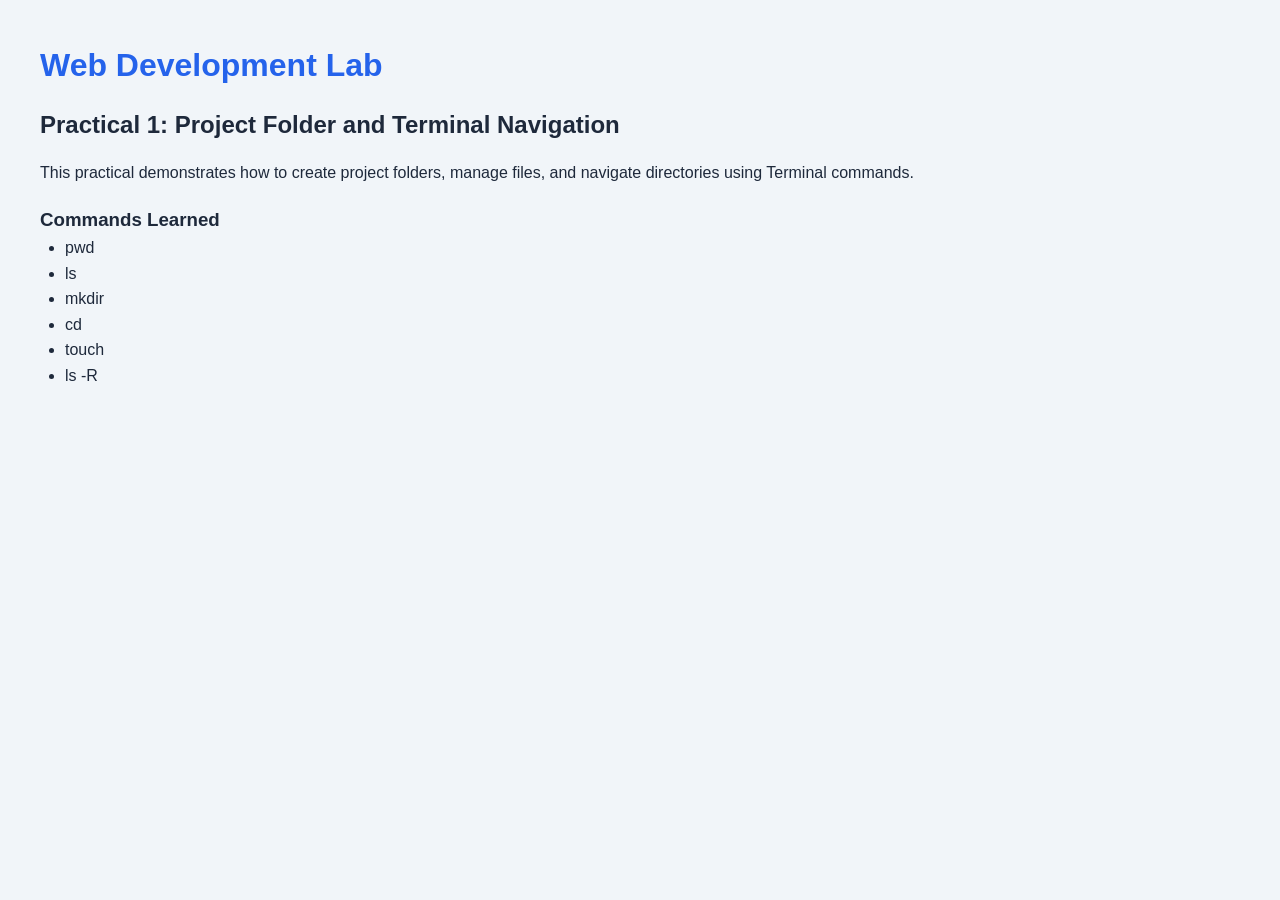
<file: P01-project-folder/index.html>
<!DOCTYPE html>
<html lang="en">
<head>
    <meta charset="UTF-8">
    <meta name="viewport" content="width=device-width, initial-scale=1.0">
    <title>P1 - Project Folder</title>
    <link rel="stylesheet" href="css/style.css">
</head>
<body>
    <h1>Web Development Lab</h1>

    <h2>Practical 1: Project Folder and Terminal Navigation</h2>

    <p>
        This practical demonstrates how to create project folders,
        manage files, and navigate directories using Terminal commands.
    </p>

    <h3>Commands Learned</h3>
    <ul>
        <li>pwd</li>
        <li>ls</li>
        <li>mkdir</li>
        <li>cd</li>
        <li>touch</li>
        <li>ls -R</li>
    </ul>
</body>
</html>
</file>
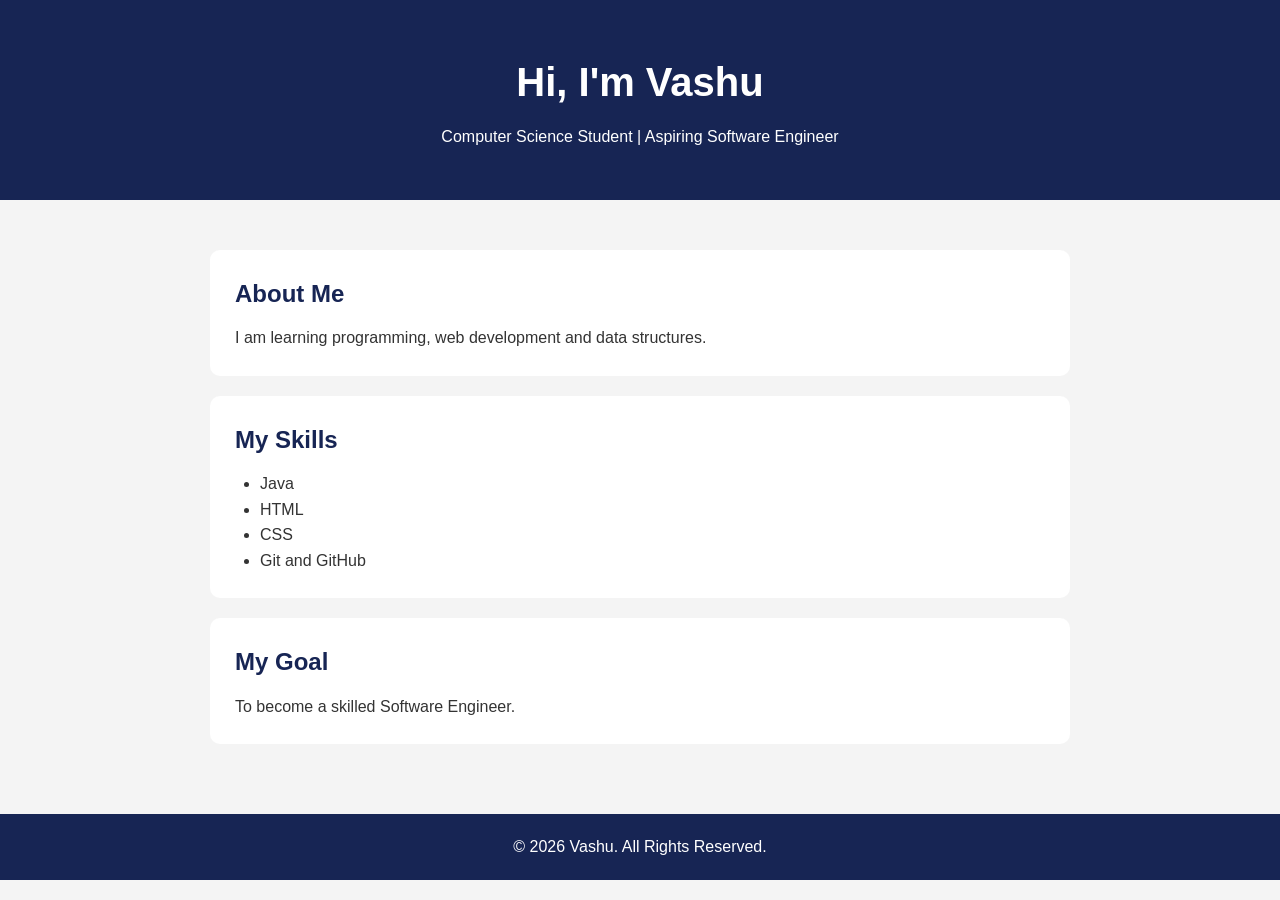
<file: P02-Portfolio-Repo/index.html>
<!DOCTYPE html>
<html lang="en">
<head>
    <meta charset="UTF-8">
    <meta name="viewport" content="width=device-width, initial-scale=1.0">
    <title>Vashu | Portfolio</title>
<link rel="stylesheet" href="code/style.css">
</head>
<body>

    <header>
        <h1>Hi, I'm Vashu</h1>
        <p>Computer Science Student | Aspiring Software Engineer</p>
    </header>

    <main>
        <section>
            <h2>About Me</h2>
            <p>I am learning programming, web development and data structures.</p>
        </section>

        <section>
            <h2>My Skills</h2>
            <ul>
                <li>Java</li>
                <li>HTML</li>
                <li>CSS</li>
                <li>Git and GitHub</li>
            </ul>
        </section>

        <section>
            <h2>My Goal</h2>
            <p>To become a skilled Software Engineer.</p>
        </section>
    </main>

    <footer>
        <p>© 2026 Vashu. All Rights Reserved.</p>
    </footer>

</body>
</html>
</file>
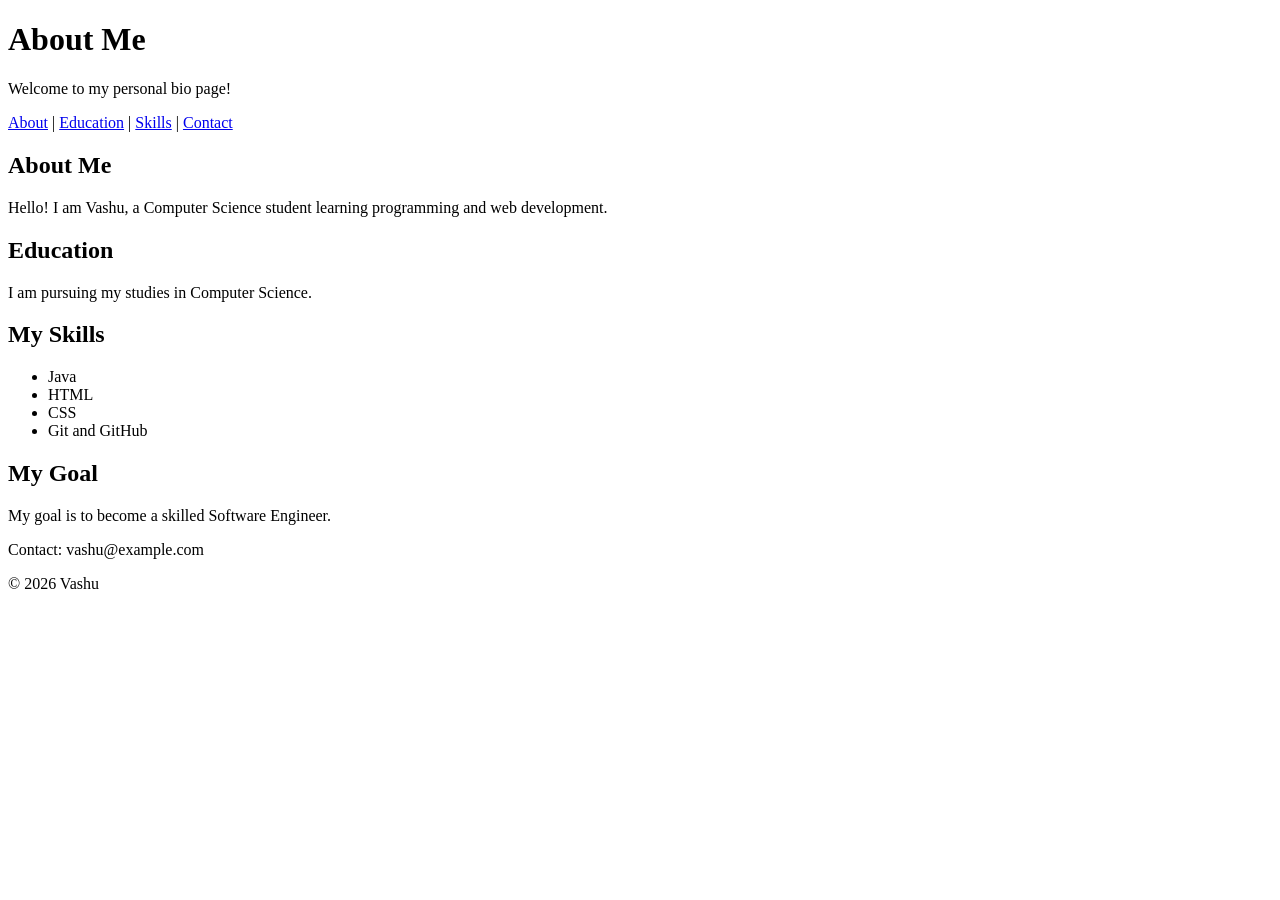
<file: P05-Semantic-Bio-Page/code/index.html>
<!DOCTYPE html>
<html lang="en">
<head>

    <title>About Me | Vashu</title>
</head>
<body>

    <header>
        <h1>About Me</h1>
        <p>Welcome to my personal bio page!</p>
    </header>

    <nav>
        <a href="#about">About</a> |
        <a href="#education">Education</a> |
        <a href="#skills">Skills</a> |
        <a href="#contact">Contact</a>
    </nav>

    <main>
        <section id="about">
            <h2>About Me</h2>
            <p>Hello! I am Vashu, a Computer Science student
            learning programming and web development.</p>
        </section>

        <section id="education">
            <h2>Education</h2>
            <p>I am pursuing my studies in Computer Science.</p>
        </section>

        <section id="skills">
            <h2>My Skills</h2>
            <ul>
                <li>Java</li>
                <li>HTML</li>
                <li>CSS</li>
                <li>Git and GitHub</li>
            </ul>
        </section>

        <article>
            <h2>My Goal</h2>
            <p>My goal is to become a skilled Software Engineer.</p>
        </article>
    </main>

    <footer id="contact">
        <p>Contact: vashu@example.com</p>
        <p>© 2026 Vashu</p>
    </footer>

</body>
</html>
</file>
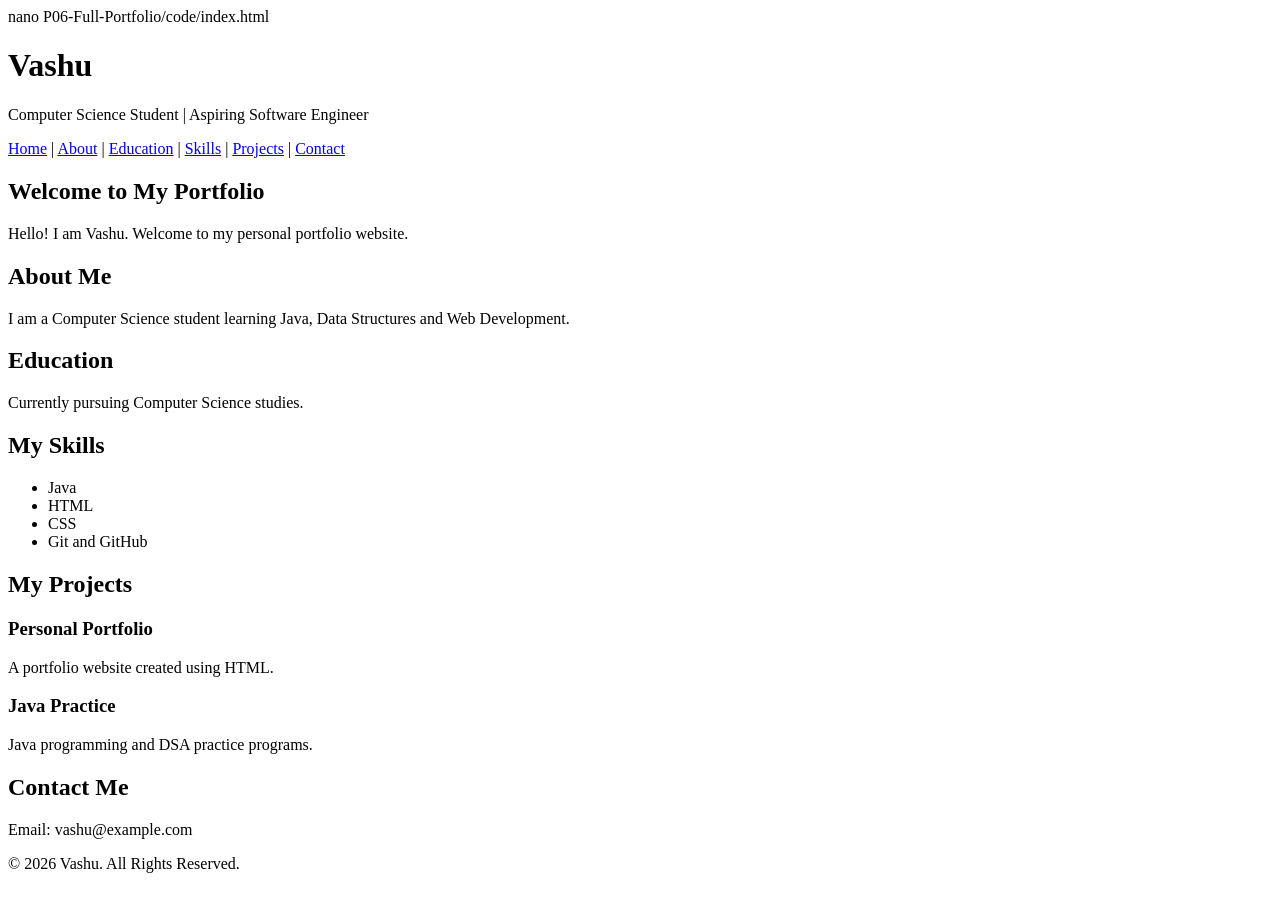
<file: P06-Full-Portfolio/code/index.html>
nano P06-Full-Portfolio/code/index.html
<!DOCTYPE html>
<head>
    
    <title>Vashu | My Portfolio</title>
</head>
<body>

    <header>
        <h1>Vashu</h1>
        <p>Computer Science Student | Aspiring Software Engineer</p>

        <nav>
            <a href="#home">Home</a> |
            <a href="#about">About</a> |
            <a href="#education">Education</a> |
            <a href="#skills">Skills</a> |
            <a href="#projects">Projects</a> |
            <a href="#contact">Contact</a>
        </nav>
    </header>

    <main>
        <section id="home">
            <h2>Welcome to My Portfolio</h2>
            <p>Hello! I am Vashu. Welcome to my personal portfolio website.</p>
        </section>

        <section id="about">
            <h2>About Me</h2>
            <p>I am a Computer Science student learning Java,
            Data Structures and Web Development.</p>
        </section>

        <section id="education">
            <h2>Education</h2>
            <p>Currently pursuing Computer Science studies.</p>
        </section>

        <section id="skills">
            <h2>My Skills</h2>
            <ul>
                <li>Java</li>
                <li>HTML</li>
                <li>CSS</li>
                <li>Git and GitHub</li>
            </ul>
        </section>

        <section id="projects">
            <h2>My Projects</h2>
            <article>
                <h3>Personal Portfolio</h3>
                <p>A portfolio website created using HTML.</p>
            </article>
            <article>
                <h3>Java Practice</h3>
                <p>Java programming and DSA practice programs.</p>
            </article>
        </section>

        <section id="contact">
            <h2>Contact Me</h2>
            <p>Email: vashu@example.com</p>
        </section>
    </main>

    <footer>
        <p>© 2026 Vashu. All Rights Reserved.</p>
    </footer>

</body>
</html>
</file>
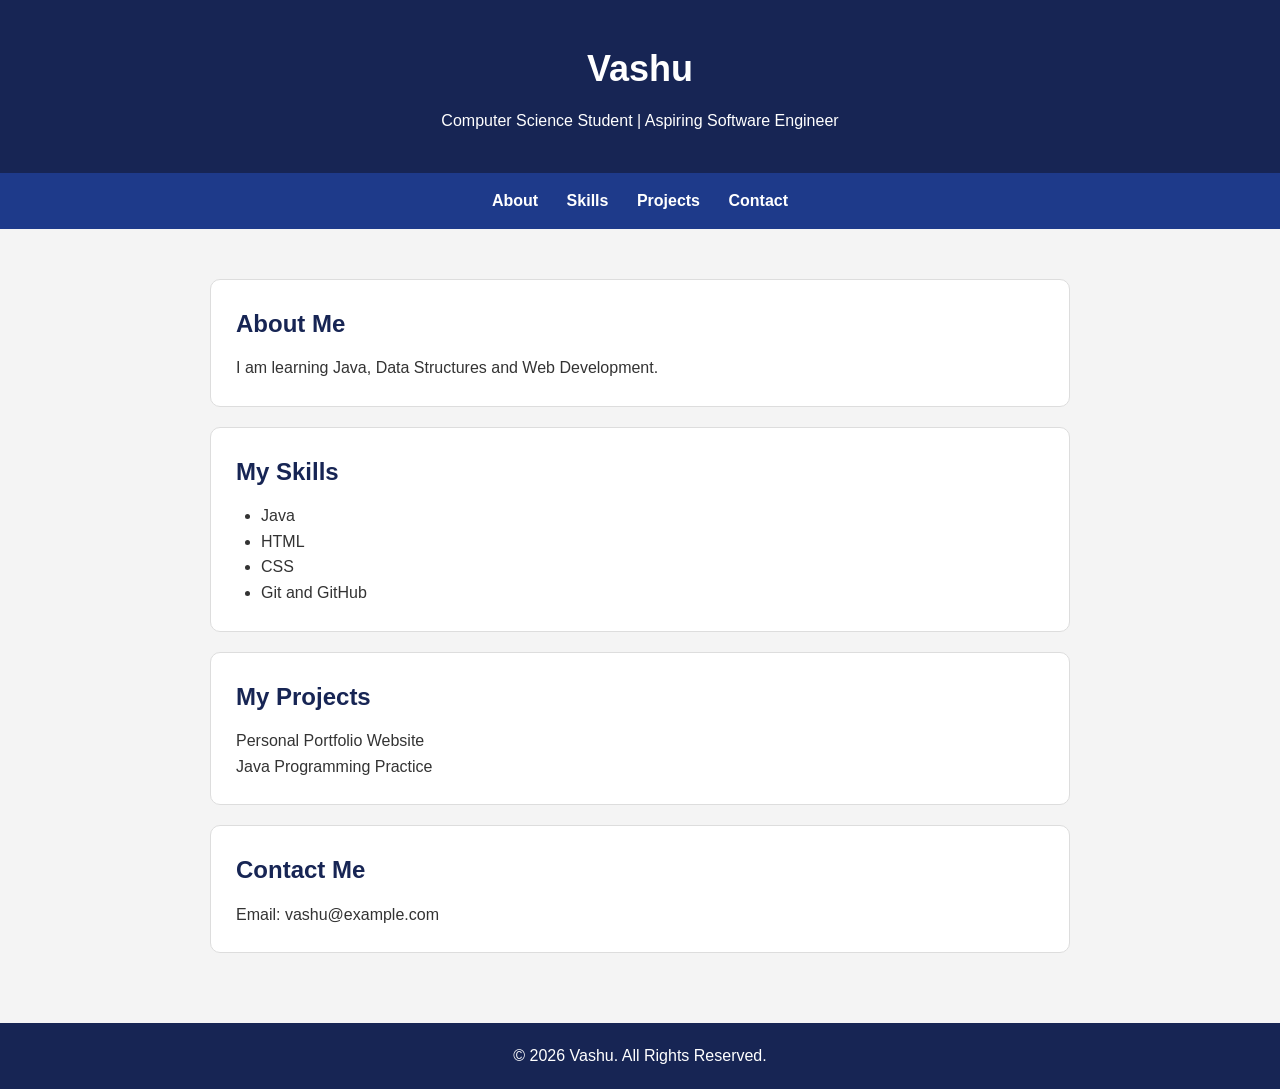
<file: P07-CSS-Styling/code/index.html>
<!DOCTYPE html>
<html lang="en">
<head>
    <meta charset="UTF-8">
    <meta name="viewport" content="width=device-width, initial-scale=1.0">
    <title>Vashu | CSS Portfolio</title>
    <link rel="stylesheet" href="style.css">
</head>
<body>

    <header>
        <h1>Vashu</h1>
        <p>Computer Science Student | Aspiring Software Engineer</p>
    </header>

    <nav>
        <a href="#about">About</a>
        <a href="#skills">Skills</a>
        <a href="#projects">Projects</a>
        <a href="#contact">Contact</a>
    </nav>

    <main>
        <section id="about">
            <h2>About Me</h2>
            <p>I am learning Java, Data Structures and Web Development.</p>
        </section>

        <section id="skills">
            <h2>My Skills</h2>
            <ul>
                <li>Java</li>
                <li>HTML</li>
                <li>CSS</li>
                <li>Git and GitHub</li>
            </ul>
        </section>

        <section id="projects">
            <h2>My Projects</h2>
            <p>Personal Portfolio Website</p>
            <p>Java Programming Practice</p>
        </section>

        <section id="contact">
            <h2>Contact Me</h2>
            <p>Email: vashu@example.com</p>
        </section>
    </main>

    <footer>
        <p>© 2026 Vashu. All Rights Reserved.</p>
    </footer>

</body>
</html>
</file>
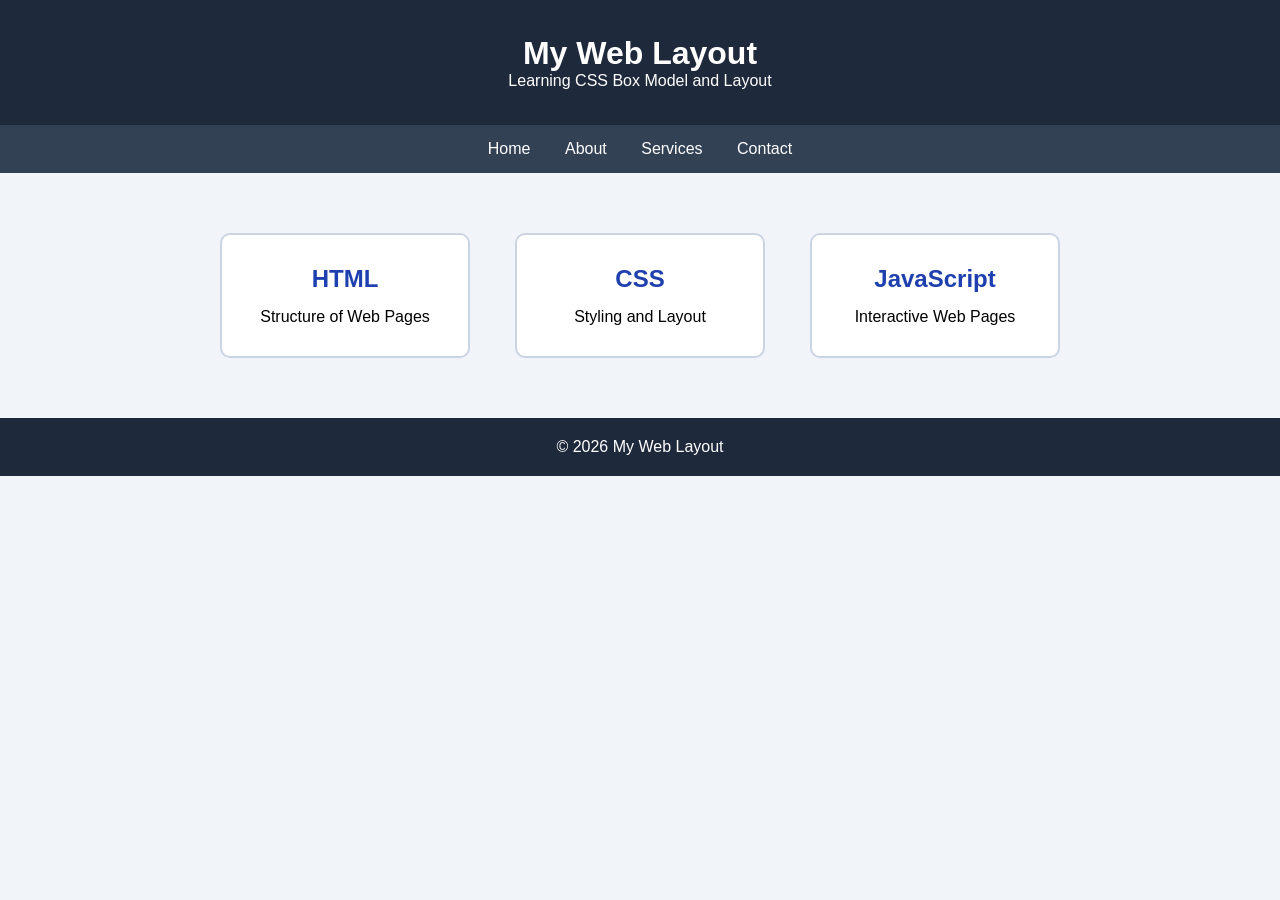
<file: P08-CSS-Layout/code/index.html>
<!DOCTYPE html>
<html lang="en">
<head>
    <meta charset="UTF-8">
    <meta name="viewport" content="width=device-width, initial-scale=1.0">
    <title>P8 - CSS Layout</title>
    <link rel="stylesheet" href="style.css">
</head>
<body>

    <header>
        <h1>My Web Layout</h1>
        <p>Learning CSS Box Model and Layout</p>
    </header>

    <nav>
        <a href="#">Home</a>
        <a href="#">About</a>
        <a href="#">Services</a>
        <a href="#">Contact</a>
    </nav>

    <main>
        <section class="container">
            <div class="card">
                <h2>HTML</h2>
                <p>Structure of Web Pages</p>
            </div>

            <div class="card">
                <h2>CSS</h2>
                <p>Styling and Layout</p>
            </div>

            <div class="card">
                <h2>JavaScript</h2>
                <p>Interactive Web Pages</p>
            </div>
        </section>
    </main>

    <footer>
        <p>© 2026 My Web Layout</p>
    </footer>

</body>
</html>
</file>
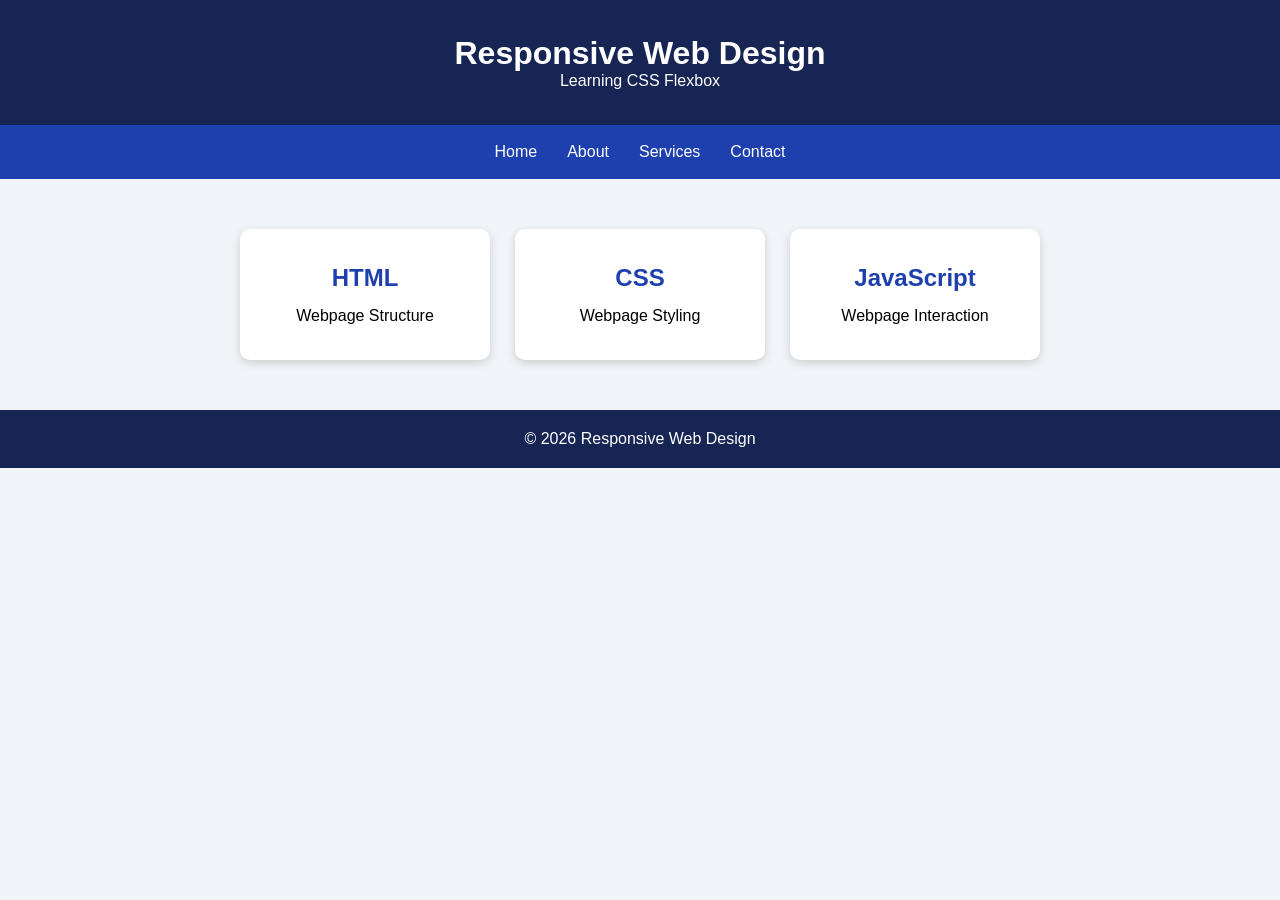
<file: P09-Flexbox-Responsive/code/index.html>
<!DOCTYPE html>
<html lang="en">
<head>
    <meta charset="UTF-8">
    <meta name="viewport" content="width=device-width, initial-scale=1.0">
    <title>P9 - Flexbox Responsive</title>
    <link rel="stylesheet" href="style.css">
</head>
<body>

    <header>
        <h1>Responsive Web Design</h1>
        <p>Learning CSS Flexbox</p>
    </header>

    <nav>
        <a href="#">Home</a>
        <a href="#">About</a>
        <a href="#">Services</a>
        <a href="#">Contact</a>
    </nav>

    <main class="container">
        <div class="card">
            <h2>HTML</h2>
            <p>Webpage Structure</p>
        </div>

        <div class="card">
            <h2>CSS</h2>
            <p>Webpage Styling</p>
        </div>

        <div class="card">
            <h2>JavaScript</h2>
            <p>Webpage Interaction</p>
        </div>
    </main>

    <footer>
        <p>© 2026 Responsive Web Design</p>
    </footer>

</body>
</html>
</file>
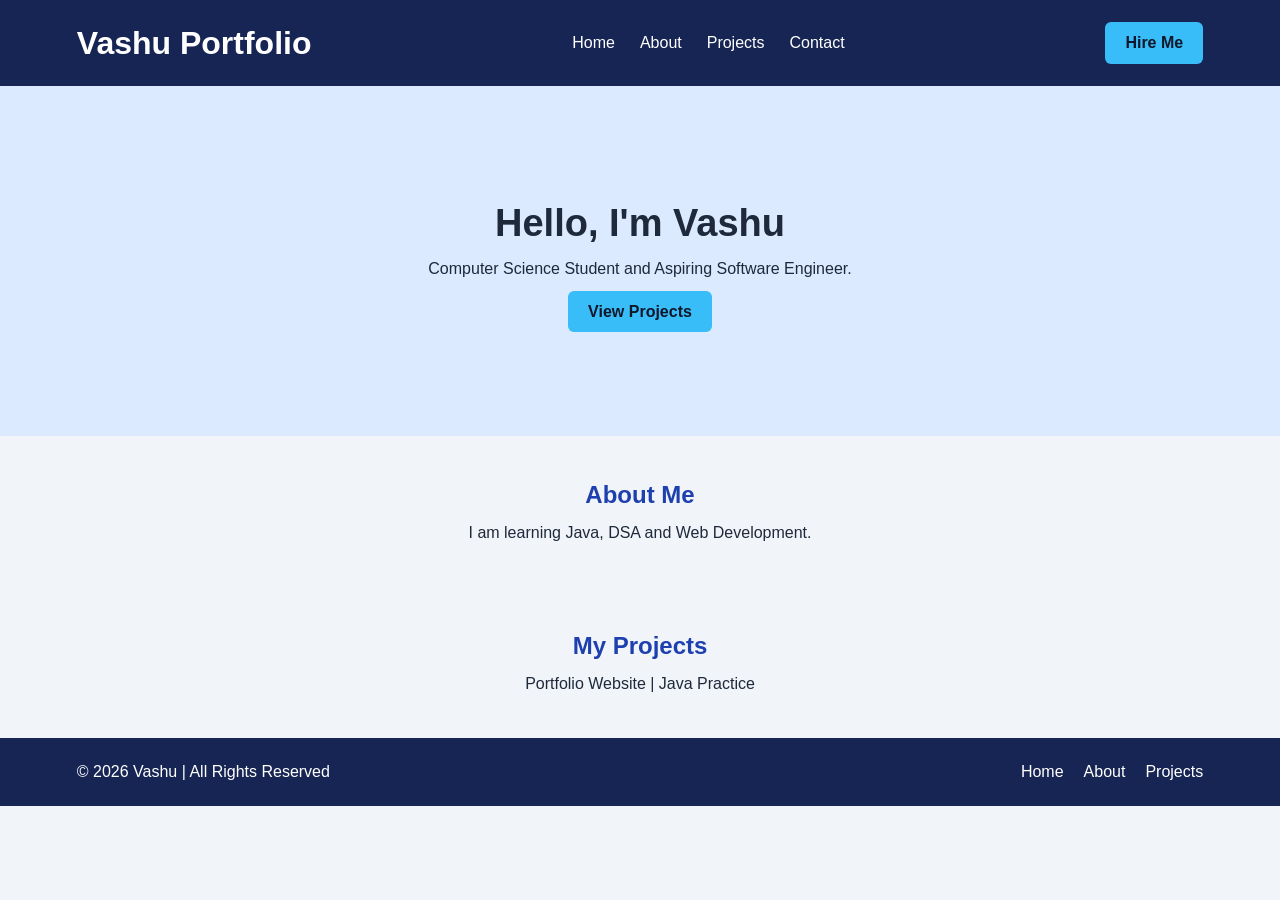
<file: P10-Advanced-Flexbox/code/index.html>
<!DOCTYPE html>
<html lang="en">
<head>
    <meta charset="UTF-8">
    <meta name="viewport" content="width=device-width, initial-scale=1.0">
    <title>My Portfolio - Advanced Flexbox</title>
    <link rel="stylesheet" href="style.css">
</head>
<body>

    <header class="header">
        <h1>Vashu Portfolio</h1>

        <nav class="navbar">
            <a href="#home">Home</a>
            <a href="#about">About</a>
            <a href="#projects">Projects</a>
            <a href="#contact">Contact</a>
        </nav>

        <a href="#contact" class="hire-btn">Hire Me</a>
    </header>

    <main>
        <section class="hero" id="home">
            <div class="hero-content">
                <h2>Hello, I'm Vashu</h2>
                <p>Computer Science Student and Aspiring Software Engineer.</p>
                <a href="#projects" class="project-btn">View Projects</a>
            </div>
        </section>

        <section class="about" id="about">
            <h2>About Me</h2>
            <p>I am learning Java, DSA and Web Development.</p>
        </section>

        <section class="projects" id="projects">
            <h2>My Projects</h2>
            <p>Portfolio Website | Java Practice</p>
        </section>
    </main>

    <footer class="footer" id="contact">
        <p>© 2026 Vashu | All Rights Reserved</p>
        <div class="footer-links">
            <a href="#home">Home</a>
            <a href="#about">About</a>
            <a href="#projects">Projects</a>
        </div>
    </footer>

</body>
</html>
</file>
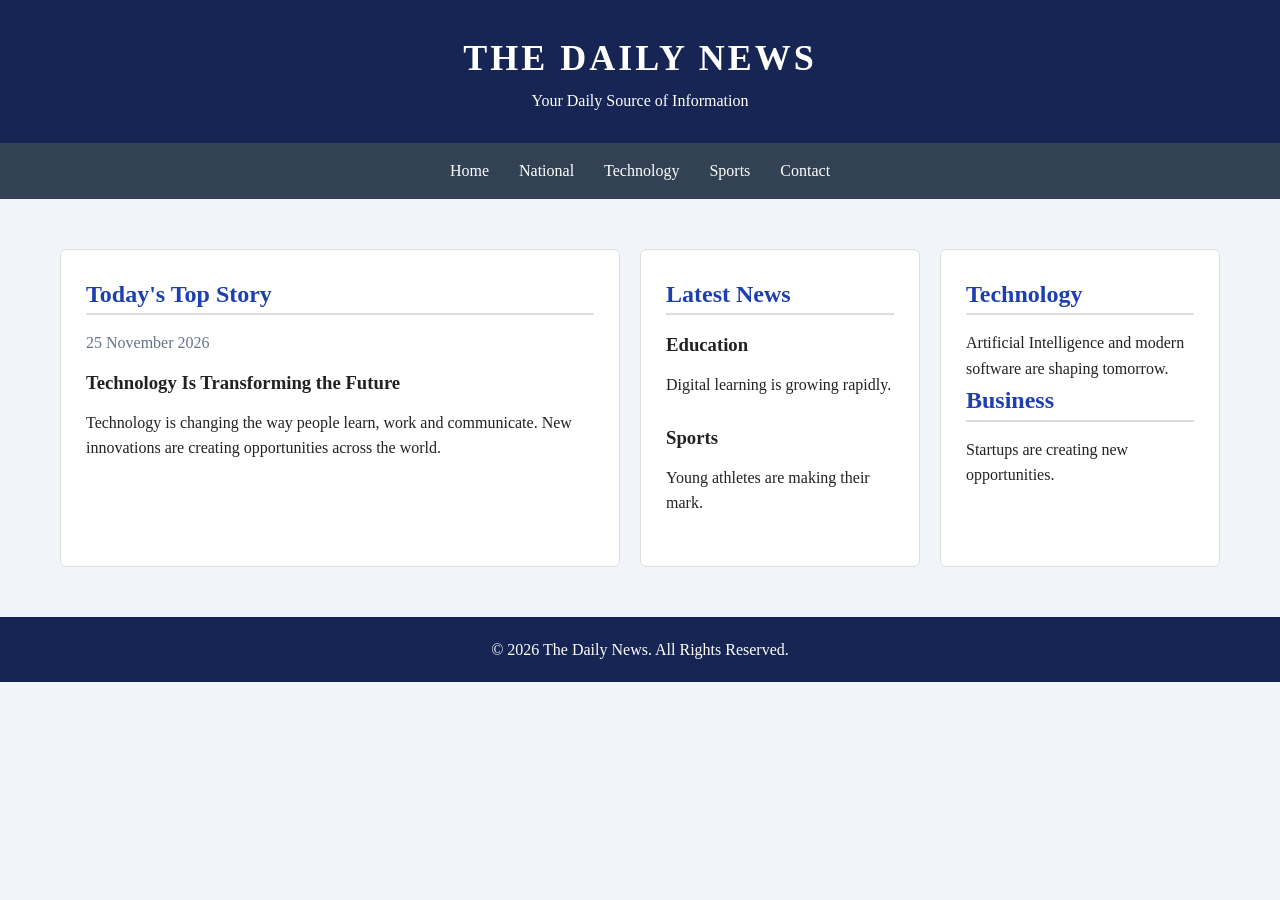
<file: P11-Newspaper-Grid/code/index.html>
<!DOCTYPE html>
<html lang="en">
<head>
    <meta charset="UTF-8">
    <meta name="viewport" content="width=device-width, initial-scale=1.0">
    <title>P11 - Newspaper Layout</title>
    <link rel="stylesheet" href="style.css">
</head>
<body>

    <header class="header">
        <h1>THE DAILY NEWS</h1>
        <p>Your Daily Source of Information</p>
    </header>

    <nav class="navbar">
        <a href="#">Home</a>
        <a href="#">National</a>
        <a href="#">Technology</a>
        <a href="#">Sports</a>
        <a href="#">Contact</a>
    </nav>

    <main class="newspaper">
        <section class="main-news">
            <h2>Today's Top Story</h2>
            <p class="date">25 November 2026</p>
            <h3>Technology Is Transforming the Future</h3>
            <p>Technology is changing the way people learn, work and communicate. New innovations are creating opportunities across the world.</p>
        </section>

        <section class="side-news">
            <h2>Latest News</h2>
            <article>
                <h3>Education</h3>
                <p>Digital learning is growing rapidly.</p>
            </article>
            <article>
                <h3>Sports</h3>
                <p>Young athletes are making their mark.</p>
            </article>
        </section>

        <section class="extra-news">
            <h2>Technology</h2>
            <p>Artificial Intelligence and modern software are shaping tomorrow.</p>
            <h2>Business</h2>
            <p>Startups are creating new opportunities.</p>
        </section>
    </main>

    <footer>
        <p>© 2026 The Daily News. All Rights Reserved.</p>
    </footer>

</body>
</html>
</file>
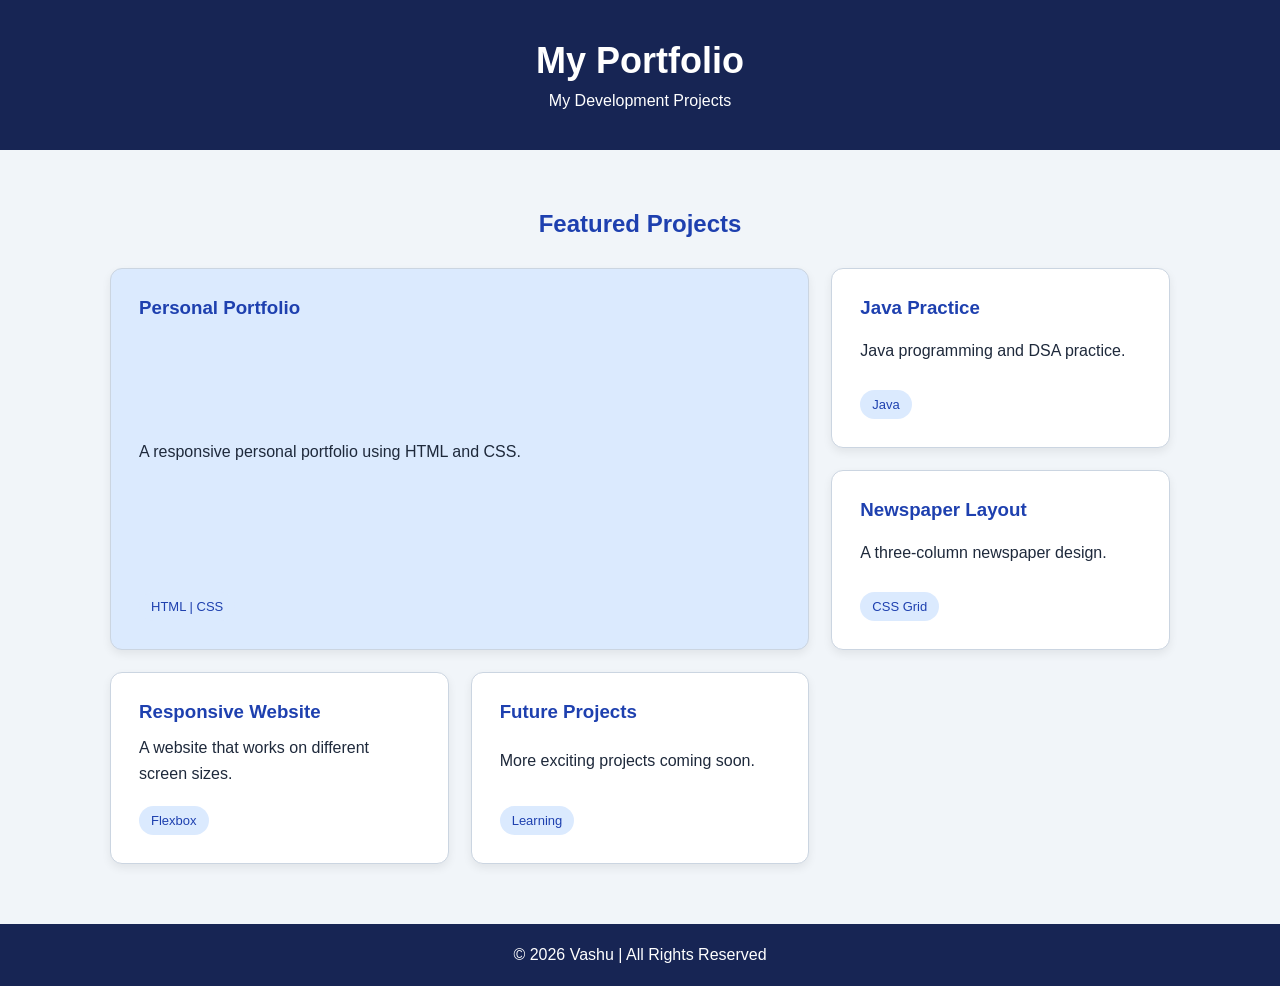
<file: P12-Portfolio-Projects-Grid/code/index.html>
<!DOCTYPE html>
<html lang="en">
<head>
    <meta charset="UTF-8">
    <meta name="viewport" content="width=device-width, initial-scale=1.0">
    <title>P12 - Portfolio Projects Grid</title>
    <link rel="stylesheet" href="style.css">
</head>
<body>

    <header>
        <h1>My Portfolio</h1>
        <p>My Development Projects</p>
    </header>

    <main>
        <section class="projects-section">
            <h2>Featured Projects</h2>

            <div class="projects-grid">
                <article class="project featured">
                    <h3>Personal Portfolio</h3>
                    <p>A responsive personal portfolio using HTML and CSS.</p>
                    <span>HTML | CSS</span>
                </article>

                <article class="project">
                    <h3>Java Practice</h3>
                    <p>Java programming and DSA practice.</p>
                    <span>Java</span>
                </article>

                <article class="project">
                    <h3>Newspaper Layout</h3>
                    <p>A three-column newspaper design.</p>
                    <span>CSS Grid</span>
                </article>

                <article class="project">
                    <h3>Responsive Website</h3>
                    <p>A website that works on different screen sizes.</p>
                    <span>Flexbox</span>
                </article>

                <article class="project">
                    <h3>Future Projects</h3>
                    <p>More exciting projects coming soon.</p>
                    <span>Learning</span>
                </article>
            </div>
        </section>
    </main>

    <footer>
        <p>© 2026 Vashu | All Rights Reserved</p>
    </footer>

</body>
</html>
</file>
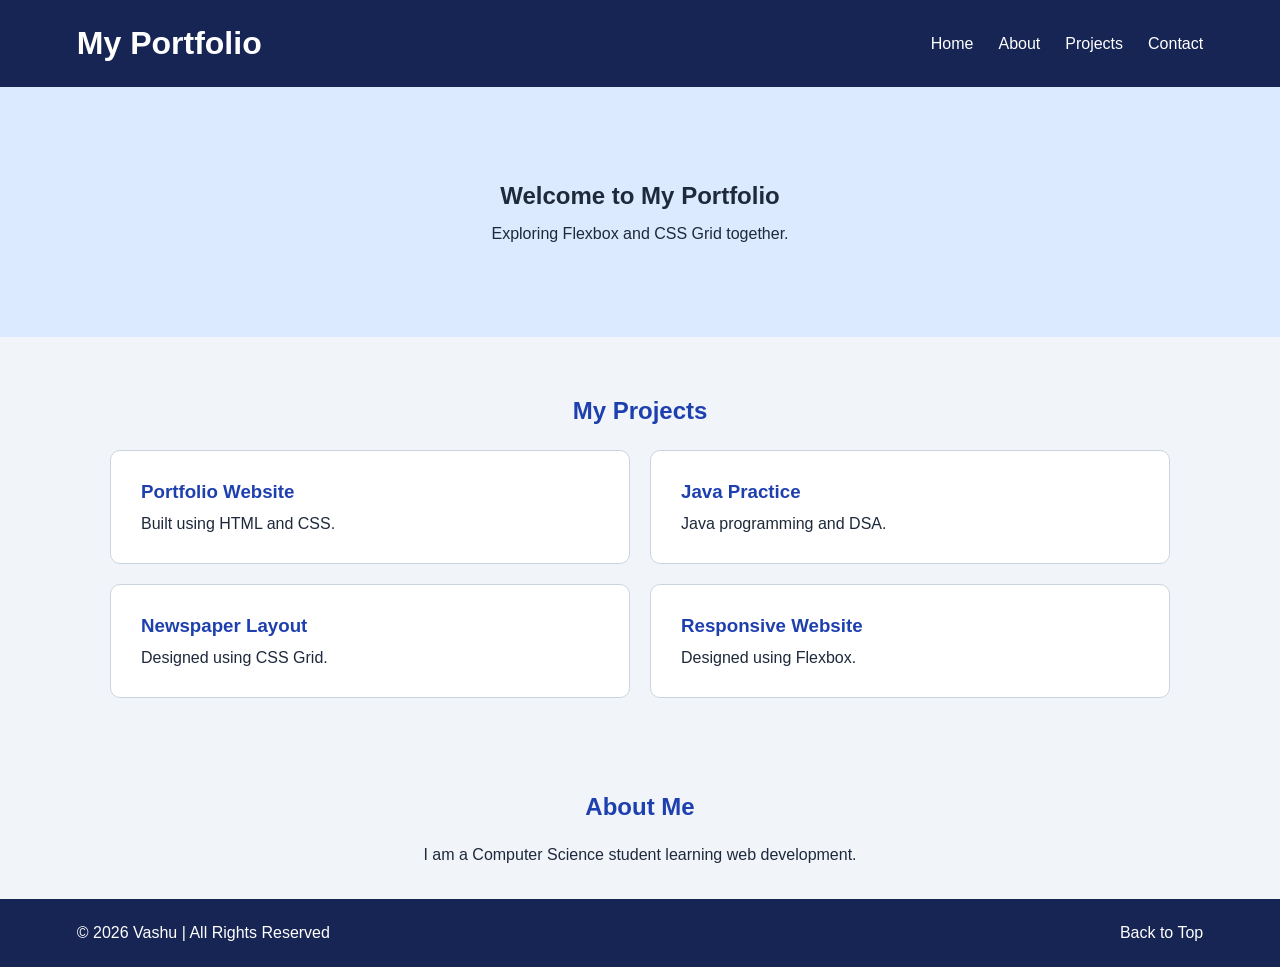
<file: P13-Flexbox-vs-Grid/code/index.html>
<!DOCTYPE html>
<html lang="en">
<head>
    <meta charset="UTF-8">
    <meta name="viewport" content="width=device-width, initial-scale=1.0">
    <title>P13 - Flexbox vs Grid</title>
    <link rel="stylesheet" href="style.css">
</head>
<body>

    <header class="header">
        <h1>My Portfolio</h1>
        <nav>
            <a href="#home">Home</a>
            <a href="#about">About</a>
            <a href="#projects">Projects</a>
            <a href="#contact">Contact</a>
        </nav>
    </header>

    <main>
        <section class="hero" id="home">
            <h2>Welcome to My Portfolio</h2>
            <p>Exploring Flexbox and CSS Grid together.</p>
        </section>

        <section class="projects" id="projects">
            <h2>My Projects</h2>

            <div class="project-grid">
                <article class="card">
                    <h3>Portfolio Website</h3>
                    <p>Built using HTML and CSS.</p>
                </article>

                <article class="card">
                    <h3>Java Practice</h3>
                    <p>Java programming and DSA.</p>
                </article>

                <article class="card">
                    <h3>Newspaper Layout</h3>
                    <p>Designed using CSS Grid.</p>
                </article>

                <article class="card">
                    <h3>Responsive Website</h3>
                    <p>Designed using Flexbox.</p>
                </article>
            </div>
        </section>

        <section class="about" id="about">
            <h2>About Me</h2>
            <p>I am a Computer Science student learning web development.</p>
        </section>
    </main>

    <footer class="footer" id="contact">
        <p>© 2026 Vashu | All Rights Reserved</p>
        <a href="#home">Back to Top</a>
    </footer>

</body>
</html>
</file>
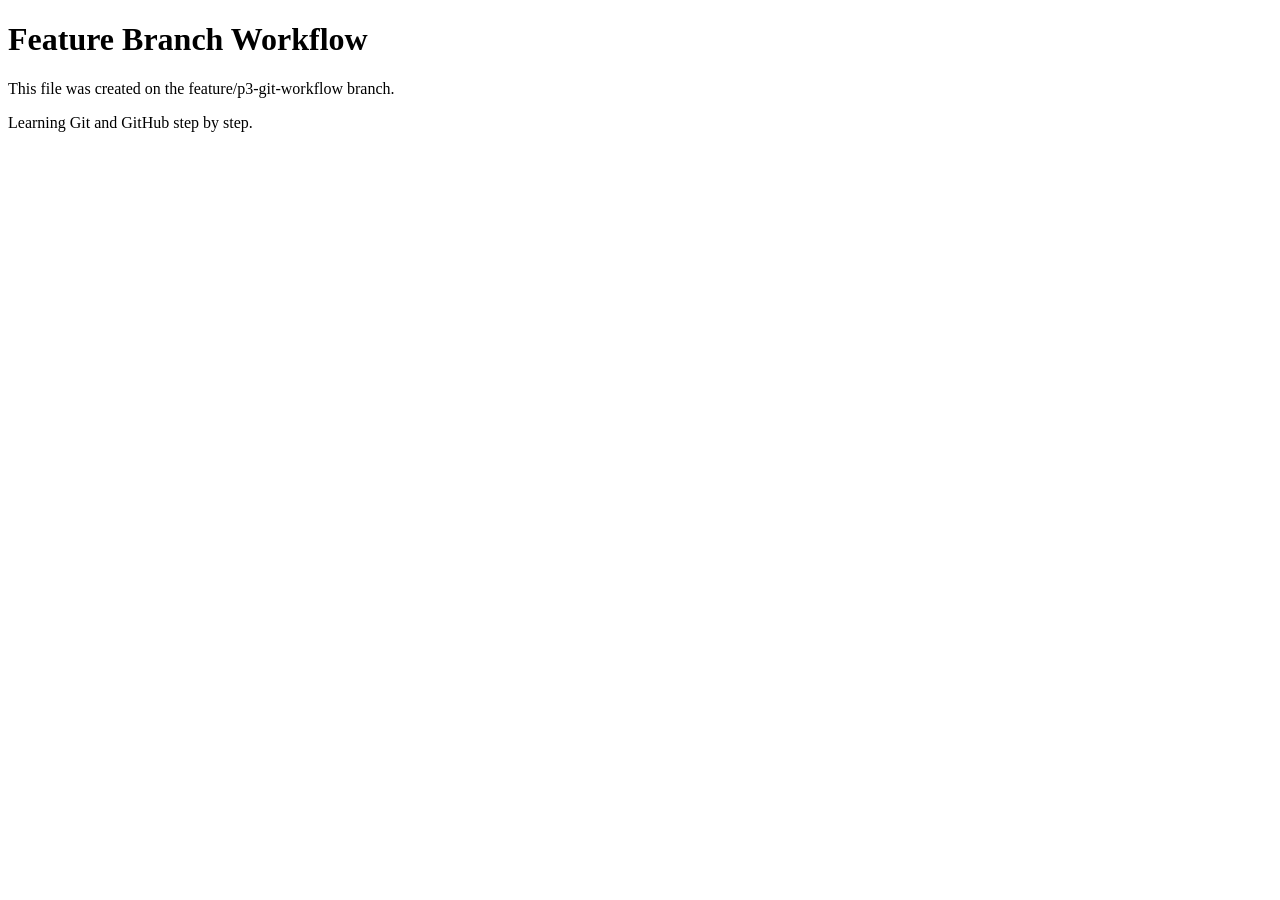
<file: P03-Git-Workflow/code/feature-demo.html>
<!DOCTYPE html>
<html lang="en">
<head>
    <meta charset="UTF-8">
    <meta name="viewport" content="width=device-width, initial-scale=1.0">
    <title>P3 Git Workflow</title>
</head>
<body>
    <h1>Feature Branch Workflow</h1>
    <p>This file was created on the feature/p3-git-workflow branch.</p>
    <p>Learning Git and GitHub step by step.</p>
</body>
</html>
</file>
<file: P01-project-folder/css/style.css>
* {
    margin: 0;
    padding: 0;
    box-sizing: border-box;
}

body {
    font-family: Arial, sans-serif;
    background-color: #f1f5f9;
    color: #1e293b;
    padding: 40px;
    line-height: 1.6;
}

h1 {
    color: #2563eb;
    margin-bottom: 15px;
}

h2 {
    margin-bottom: 15px;
}

p {
    margin-bottom: 20px;
}

ul {
    padding-left: 25px;
}
</file>
<file: P02-Portfolio-Repo/code/style.css>
* {
    margin: 0;
    padding: 0;
    box-sizing: border-box;
}

body {
    font-family: Arial, sans-serif;
    background-color: #f4f4f4;
    color: #333;
    line-height: 1.6;
}

header {
    background-color: #172554;
    color: white;
    text-align: center;
    padding: 50px 20px;
}

header h1 {
    font-size: 40px;
    margin-bottom: 10px;
}

main {
    max-width: 900px;
    margin: 30px auto;
    padding: 20px;
}

section {
    background: white;
    padding: 25px;
    margin-bottom: 20px;
    border-radius: 10px;
}

h2 {
    color: #172554;
    margin-bottom: 12px;
}

ul {
    padding-left: 25px;
}

footer {
    background: #172554;
    color: white;
    text-align: center;
    padding: 20px;
}
</file>
<file: P07-CSS-Styling/code/style.css>
* {
    margin: 0;
    padding: 0;
    box-sizing: border-box;
}

body {
    font-family: Arial, sans-serif;
    background-color: #f4f4f4;
    color: #333;
    line-height: 1.6;
}

header {
    background-color: #172554;
    color: white;
    text-align: center;
    padding: 40px 20px;
}

header h1 {
    font-size: 36px;
    margin-bottom: 10px;
}

nav {
    background-color: #1e3a8a;
    text-align: center;
    padding: 15px;
}

nav a {
    color: white;
    text-decoration: none;
    margin: 0 12px;
    font-weight: bold;
}

main {
    max-width: 900px;
    margin: 30px auto;
    padding: 20px;
}

section {
    background: white;
    padding: 25px;
    margin-bottom: 20px;
    border-radius: 10px;
    border: 1px solid #ddd;
}

h2 {
    color: #172554;
    margin-bottom: 12px;
}

ul {
    padding-left: 25px;
}

footer {
    background: #172554;
    color: white;
    text-align: center;
    padding: 20px;
    margin-top: 20px;
}
</file>
<file: P08-CSS-Layout/code/style.css>
* {
    margin: 0;
    padding: 0;
    box-sizing: border-box;
}

body {
    font-family: Arial, sans-serif;
    background: #f1f5f9;
}

header {
    background: #1e293b;
    color: white;
    text-align: center;
    padding: 35px;
}

nav {
    background: #334155;
    padding: 15px;
    text-align: center;
}

nav a {
    color: white;
    text-decoration: none;
    margin: 15px;
}

.container {
    display: flex;
    justify-content: center;
    gap: 25px;
    padding: 50px 20px;
}

.card {
    background: white;
    width: 250px;
    padding: 30px;
    margin: 10px;
    border: 2px solid #cbd5e1;
    border-radius: 10px;
    text-align: center;
}

.card h2 {
    margin-bottom: 15px;
    color: #1e40af;
}

footer {
    background: #1e293b;
    color: white;
    text-align: center;
    padding: 20px;
}
</file>
<file: P09-Flexbox-Responsive/code/style.css>
* {
    margin: 0;
    padding: 0;
    box-sizing: border-box;
}

body {
    font-family: Arial, sans-serif;
    background: #f1f5f9;
}

header {
    background: #172554;
    color: white;
    text-align: center;
    padding: 35px;
}

nav {
    display: flex;
    justify-content: center;
    gap: 30px;
    background: #1e40af;
    padding: 18px;
}

nav a {
    color: white;
    text-decoration: none;
}

.container {
    display: flex;
    justify-content: center;
    align-items: stretch;
    flex-wrap: wrap;
    gap: 25px;
    padding: 50px 20px;
}

.card {
    background: white;
    padding: 35px;
    width: 250px;
    text-align: center;
    border-radius: 10px;
    box-shadow: 0 3px 10px #ccc;
}

.card h2 {
    color: #1e40af;
    margin-bottom: 15px;
}

footer {
    background: #172554;
    color: white;
    text-align: center;
    padding: 20px;
}

@media (max-width: 600px) {
    nav {
        flex-direction: column;
        align-items: center;
        gap: 15px;
    }

    .container {
        flex-direction: column;
        align-items: center;
    }

    .card {
        width: 90%;
    }
}
</file>
<file: P10-Advanced-Flexbox/code/style.css>
* {
    margin: 0;
    padding: 0;
    box-sizing: border-box;
}

body {
    font-family: Arial, sans-serif;
    background: #f1f5f9;
    color: #1e293b;
}

/* Advanced Flexbox Header */
.header {
    display: flex;
    justify-content: space-between;
    align-items: center;
    flex-wrap: wrap;
    gap: 20px;
    background: #172554;
    color: white;
    padding: 22px 6%;
}

.navbar {
    display: flex;
    align-items: center;
    gap: 25px;
}

.navbar a,
.footer a {
    color: white;
    text-decoration: none;
}

.hire-btn,
.project-btn {
    background: #38bdf8;
    color: #0f172a;
    padding: 12px 20px;
    text-decoration: none;
    border-radius: 6px;
    font-weight: bold;
}

.hero {
    min-height: 350px;
    display: flex;
    justify-content: center;
    align-items: center;
    text-align: center;
    padding: 40px 20px;
    background: #dbeafe;
}

.hero-content h2 {
    font-size: 38px;
    margin-bottom: 15px;
}

.hero-content p {
    margin-bottom: 25px;
}

.about,
.projects {
    text-align: center;
    padding: 45px 20px;
}

.about h2,
.projects h2 {
    margin-bottom: 15px;
    color: #1e40af;
}

/* Flexbox Footer */
.footer {
    display: flex;
    justify-content: space-between;
    align-items: center;
    flex-wrap: wrap;
    gap: 20px;
    background: #172554;
    color: white;
    padding: 25px 6%;
}

.footer-links {
    display: flex;
    gap: 20px;
}

@media (max-width: 650px) {
    .header,
    .navbar,
    .footer {
        flex-direction: column;
        text-align: center;
    }
}
</file>
<file: P11-Newspaper-Grid/code/style.css>
* {
    margin: 0;
    padding: 0;
    box-sizing: border-box;
}

body {
    font-family: Georgia, serif;
    background: #f1f5f9;
    color: #222;
    line-height: 1.6;
}

.header {
    text-align: center;
    background: #172554;
    color: white;
    padding: 30px;
}

.header h1 {
    font-size: 36px;
    letter-spacing: 3px;
}

.navbar {
    display: flex;
    justify-content: center;
    gap: 30px;
    background: #334155;
    padding: 15px;
}

.navbar a {
    color: white;
    text-decoration: none;
}

.newspaper {
    display: grid;
    grid-template-columns: 2fr 1fr 1fr;
    gap: 20px;
    max-width: 1200px;
    margin: 30px auto;
    padding: 20px;
}

.newspaper section {
    background: white;
    padding: 25px;
    border: 1px solid #ddd;
    border-radius: 6px;
}

.newspaper h2 {
    color: #1e40af;
    margin-bottom: 15px;
    border-bottom: 2px solid #ddd;
}

.newspaper h3 {
    margin: 12px 0;
}

.date {
    color: #64748b;
    margin: 10px 0;
}

article {
    margin-bottom: 25px;
}

footer {
    text-align: center;
    background: #172554;
    color: white;
    padding: 20px;
}

@media (max-width: 750px) {
    .newspaper {
        grid-template-columns: 1fr 1fr;
    }
}

@media (max-width: 500px) {
    .newspaper {
        grid-template-columns: 1fr;
    }

    .navbar {
        flex-wrap: wrap;
        gap: 15px;
    }
}
</file>
<file: P12-Portfolio-Projects-Grid/code/style.css>
* {
    margin: 0;
    padding: 0;
    box-sizing: border-box;
}

body {
    font-family: Arial, sans-serif;
    background: #f1f5f9;
    color: #1e293b;
}

header {
    text-align: center;
    background: #172554;
    color: white;
    padding: 40px 20px;
}

header h1 {
    font-size: 36px;
    margin-bottom: 10px;
}

.projects-section {
    max-width: 1100px;
    margin: 40px auto;
    padding: 20px;
}

.projects-section h2 {
    text-align: center;
    margin-bottom: 30px;
    color: #1e40af;
}

.projects-grid {
    display: grid;
    grid-template-columns: repeat(3, 1fr);
    grid-auto-rows: minmax(180px, auto);
    gap: 22px;
}

.project {
    background: white;
    padding: 28px;
    border-radius: 12px;
    border: 1px solid #cbd5e1;
    box-shadow: 0 4px 10px #00000012;
    display: flex;
    flex-direction: column;
    justify-content: space-between;
}

.project h3 {
    color: #1e40af;
    margin-bottom: 12px;
}

.project p {
    margin-bottom: 20px;
    line-height: 1.6;
}

.project span {
    background: #dbeafe;
    color: #1e40af;
    padding: 7px 12px;
    border-radius: 20px;
    align-self: flex-start;
    font-size: 13px;
}

.featured {
    grid-column: span 2;
    grid-row: span 2;
    background: #dbeafe;
}

footer {
    text-align: center;
    background: #172554;
    color: white;
    padding: 22px;
}

@media (max-width: 750px) {
    .projects-grid {
        grid-template-columns: repeat(2, 1fr);
    }

    .featured {
        grid-column: span 2;
        grid-row: span 1;
    }
}

@media (max-width: 500px) {
    .projects-grid {
        grid-template-columns: 1fr;
    }

    .featured {
        grid-column: span 1;
    }
}
</file>
<file: P13-Flexbox-vs-Grid/code/style.css>
* {
    margin: 0;
    padding: 0;
    box-sizing: border-box;
}

body {
    font-family: Arial, sans-serif;
    background: #f1f5f9;
    color: #1e293b;
}

/* FLEXBOX: Header */
.header {
    display: flex;
    justify-content: space-between;
    align-items: center;
    flex-wrap: wrap;
    gap: 20px;
    background: #172554;
    color: white;
    padding: 25px 6%;
}

.header nav {
    display: flex;
    gap: 25px;
    flex-wrap: wrap;
}

.header nav a,
.footer a {
    color: white;
    text-decoration: none;
}

/* FLEXBOX: Hero */
.hero {
    display: flex;
    flex-direction: column;
    justify-content: center;
    align-items: center;
    text-align: center;
    min-height: 250px;
    background: #dbeafe;
    padding: 30px;
    gap: 15px;
}

/* GRID: Projects */
.projects {
    max-width: 1100px;
    margin: 40px auto;
    padding: 20px;
}

.projects h2,
.about h2 {
    text-align: center;
    margin-bottom: 25px;
    color: #1e40af;
}

.project-grid {
    display: grid;
    grid-template-columns: repeat(2, 1fr);
    gap: 20px;
}

.card {
    background: white;
    padding: 30px;
    border-radius: 10px;
    border: 1px solid #cbd5e1;
}

.card h3 {
    margin-bottom: 12px;
    color: #1e40af;
}

/* About Section */
.about {
    text-align: center;
    padding: 35px 20px;
}

/* FLEXBOX: Footer */
.footer {
    display: flex;
    justify-content: space-between;
    align-items: center;
    flex-wrap: wrap;
    gap: 15px;
    background: #172554;
    color: white;
    padding: 25px 6%;
}

/* Responsive Layout */
@media (max-width: 600px) {
    .header,
    .header nav,
    .footer {
        flex-direction: column;
        text-align: center;
    }

    .project-grid {
        grid-template-columns: 1fr;
    }
}
</file>
